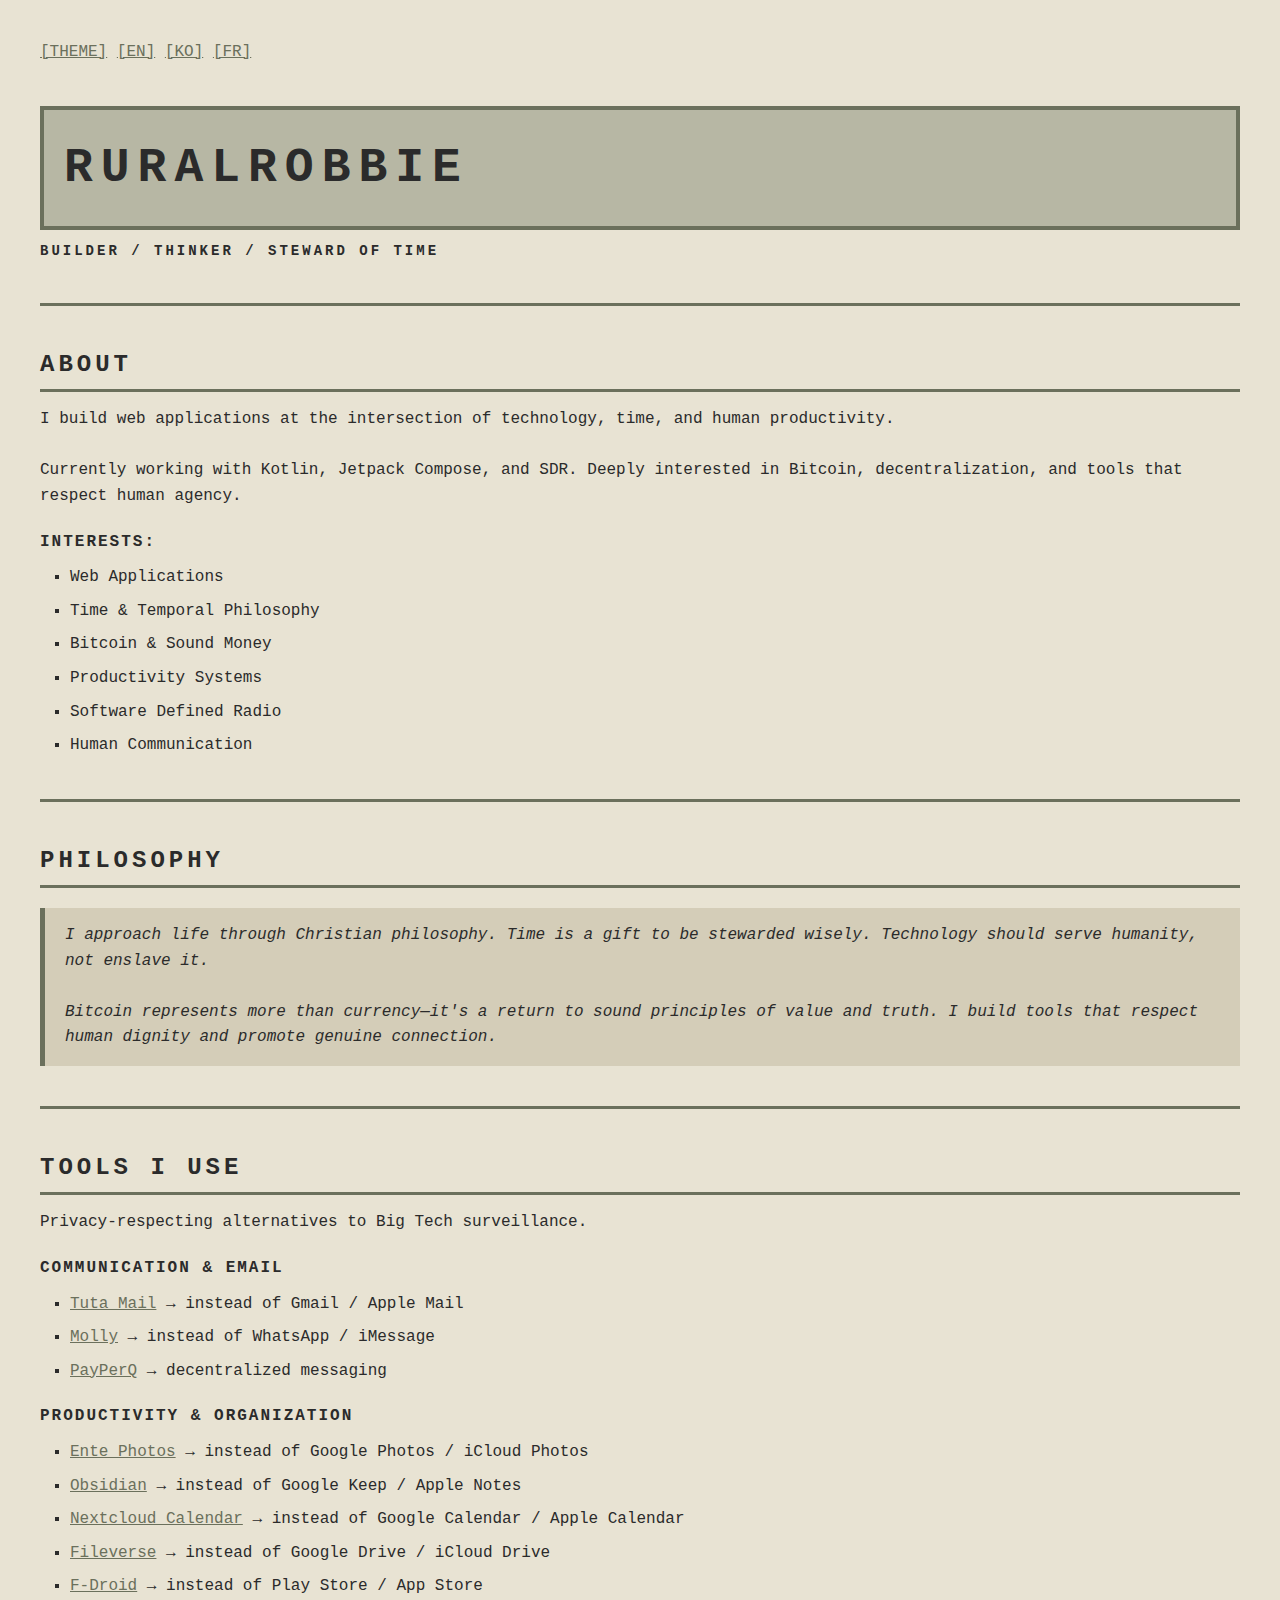
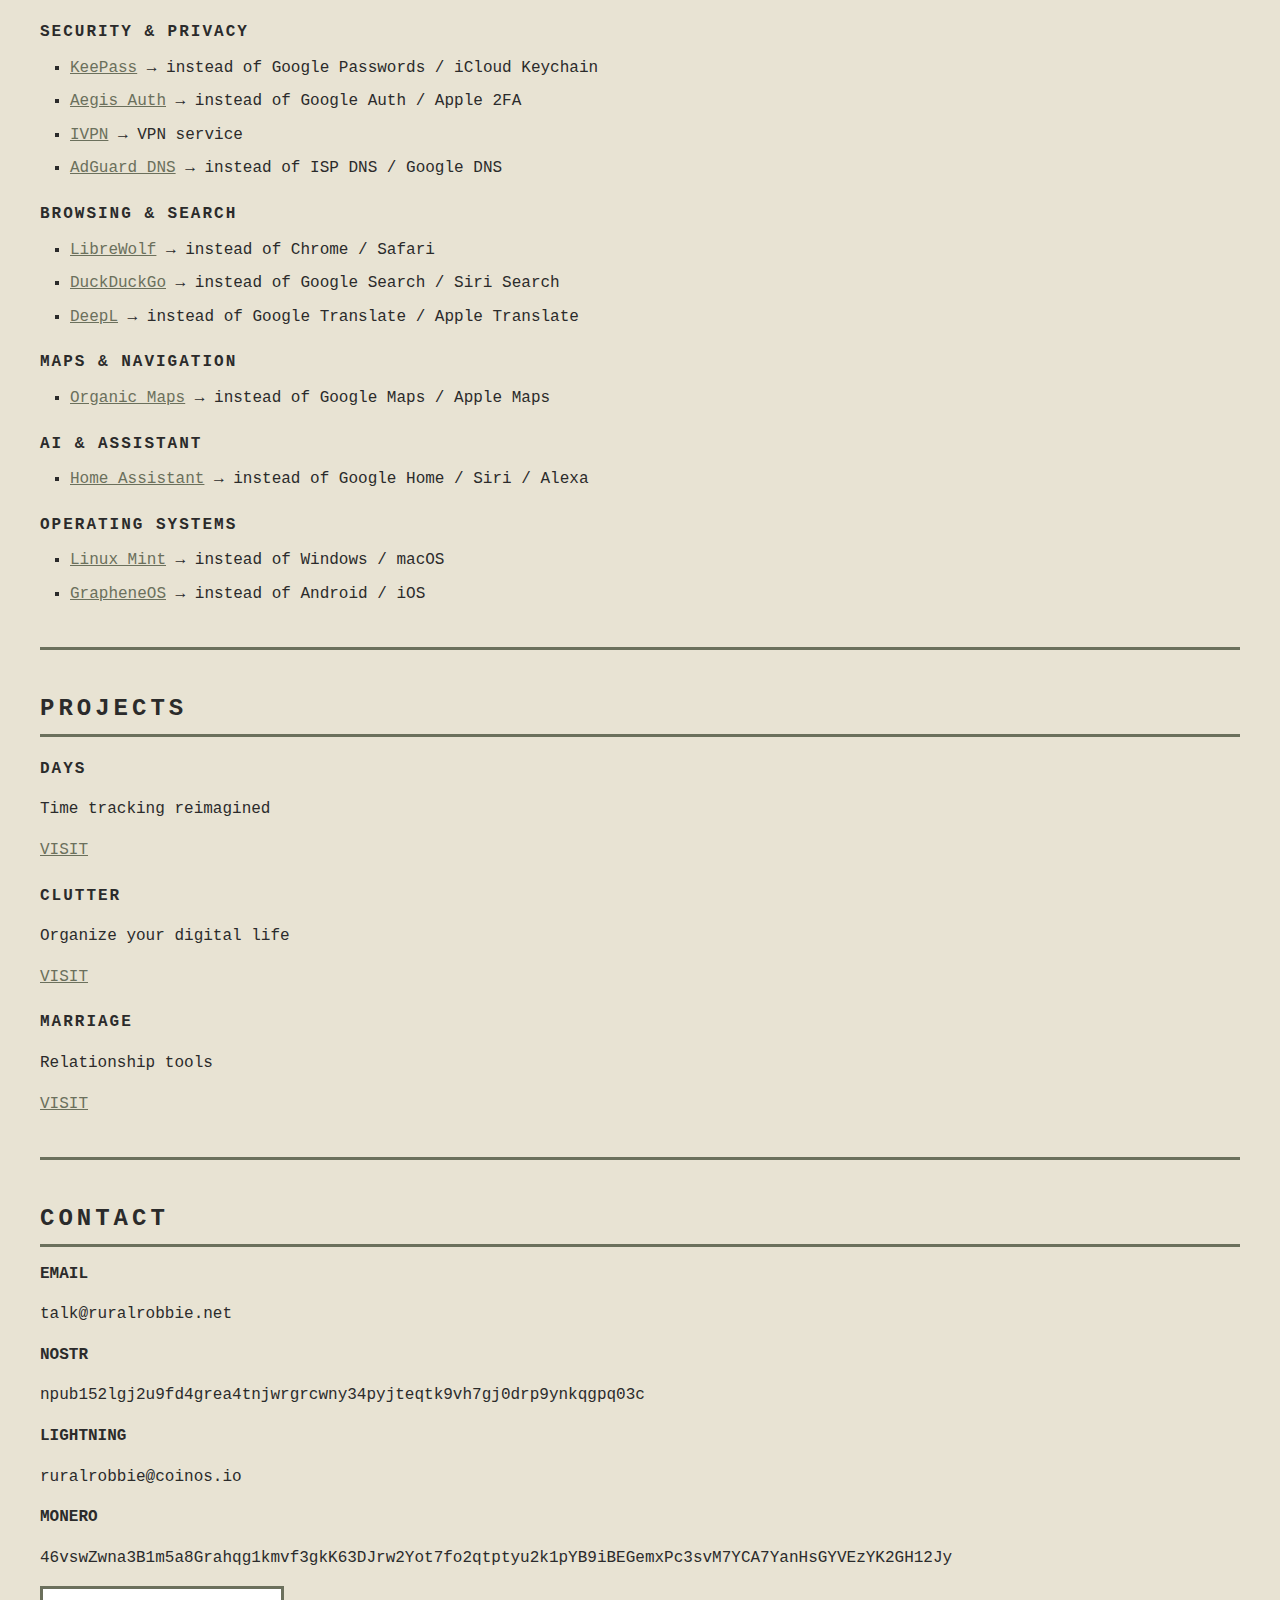
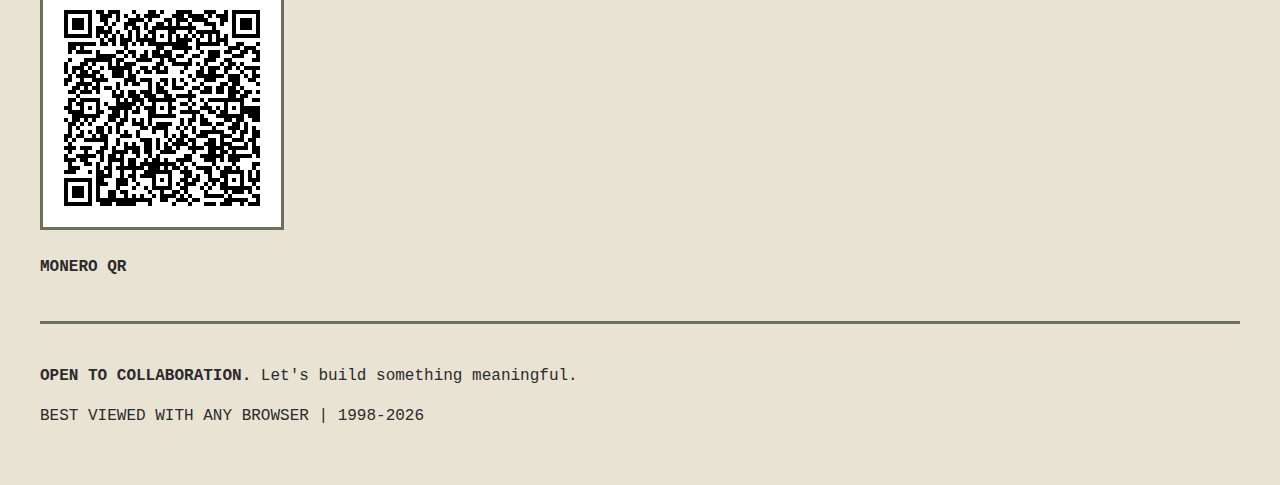
<file: index.html>
<!-- index.html -->
<!DOCTYPE html>
<html lang="en">
<head>
  <meta charset="UTF-8">
  <meta name="viewport" content="width=device-width, initial-scale=1.0">
  <title>ruralrobbie</title>
  <link rel="stylesheet" href="style.css">
</head>
<body>
  <div class="header">
    <a href="javascript:void(0)" onclick="toggleTheme()">[THEME]</a>
    <a href="javascript:void(0)" onclick="setLang('en')">[EN]</a>
    <a href="javascript:void(0)" onclick="setLang('ko')">[KO]</a>
    <a href="javascript:void(0)" onclick="setLang('fr')">[FR]</a>
  </div>

  <h1>RURALROBBIE</h1>
  <p class="tagline" id="tagline">BUILDER / THINKER / STEWARD OF TIME</p>

  <hr>

  <h2 id="about-title">ABOUT</h2>
  <p id="about-text">
    I build web applications at the intersection of technology, time, and human productivity.
    <br><br>
    Currently working with Kotlin, Jetpack Compose, and SDR. Deeply interested in Bitcoin,
    decentralization, and tools that respect human agency.
  </p>

  <h3>INTERESTS:</h3>
  <ul>
    <li>Web Applications</li>
    <li>Time & Temporal Philosophy</li>
    <li>Bitcoin & Sound Money</li>
    <li>Productivity Systems</li>
    <li>Software Defined Radio</li>
    <li>Human Communication</li>
  </ul>

  <hr>

  <h2 id="philosophy-title">PHILOSOPHY</h2>
  <blockquote id="philosophy-text">
    I approach life through Christian philosophy. Time is a gift to be stewarded wisely.
    Technology should serve humanity, not enslave it.
    <br><br>
    Bitcoin represents more than currency—it's a return to sound principles of value and truth.
    I build tools that respect human dignity and promote genuine connection.
  </blockquote>

  <hr>

  <h2 id="tools-title">TOOLS I USE</h2>
  <p id="tools-intro">Privacy-respecting alternatives to Big Tech surveillance.</p>
  
  <h3 id="tools-communication">COMMUNICATION & EMAIL</h3>
  <ul>
    <li><a href="https://tuta.com/">Tuta Mail</a> → instead of Gmail / Apple Mail</li>
    <li><a href="https://molly.im/">Molly</a> → instead of WhatsApp / iMessage</li>
    <li><a href="https://www.payperu.org/">PayPerQ</a> → decentralized messaging</li>
  </ul>

  <h3 id="tools-productivity">PRODUCTIVITY & ORGANIZATION</h3>
  <ul>
    <li><a href="https://ente.io/">Ente Photos</a> → instead of Google Photos / iCloud Photos</li>
    <li><a href="https://obsidian.md/">Obsidian</a> → instead of Google Keep / Apple Notes</li>
    <li><a href="https://nextcloud.com/">Nextcloud Calendar</a> → instead of Google Calendar / Apple Calendar</li>
    <li><a href="https://www.fileverse.io/">Fileverse</a> → instead of Google Drive / iCloud Drive</li>
    <li><a href="https://f-droid.org/">F-Droid</a> → instead of Play Store / App Store</li>
  </ul>

  <h3 id="tools-security">SECURITY & PRIVACY</h3>
  <ul>
    <li><a href="https://keepass.info/">KeePass</a> → instead of Google Passwords / iCloud Keychain</li>
    <li><a href="https://aegis.app/">Aegis Auth</a> → instead of Google Auth / Apple 2FA</li>
    <li><a href="https://www.ivpn.net/">IVPN</a> → VPN service</li>
    <li><a href="https://adguard-dns.io/">AdGuard DNS</a> → instead of ISP DNS / Google DNS</li>
  </ul>

  <h3 id="tools-browsing">BROWSING & SEARCH</h3>
  <ul>
    <li><a href="https://librewolf.net/">LibreWolf</a> → instead of Chrome / Safari</li>
    <li><a href="https://duckduckgo.com/">DuckDuckGo</a> → instead of Google Search / Siri Search</li>
    <li><a href="https://www.deepl.com/">DeepL</a> → instead of Google Translate / Apple Translate</li>
  </ul>

  <h3 id="tools-maps">MAPS & NAVIGATION</h3>
  <ul>
    <li><a href="https://organicmaps.app/">Organic Maps</a> → instead of Google Maps / Apple Maps</li>
  </ul>

  <h3 id="tools-assistant">AI & ASSISTANT</h3>
  <ul>
    <li><a href="https://heyit.ai/">Home Assistant</a> → instead of Google Home / Siri / Alexa</li>
  </ul>

  <h3 id="tools-os">OPERATING SYSTEMS</h3>
  <ul>
    <li><a href="https://linuxmint.com/">Linux Mint</a> → instead of Windows / macOS</li>
    <li><a href="https://grapheneos.org/">GrapheneOS</a> → instead of Android / iOS</li>
  </ul>

  <hr>

  <h2 id="projects-title">PROJECTS</h2>
  
  <div class="project">
    <h3>DAYS</h3>
    <p id="project-days">Time tracking reimagined</p>
    <a href="https://days.ruralrobbie.cfd/">VISIT</a>
  </div>

  <div class="project">
    <h3>CLUTTER</h3>
    <p id="project-clutter">Organize your digital life</p>
    <a href="https://clutter.ruralrobbie.net">VISIT</a>
  </div>

  <div class="project">
    <h3>MARRIAGE</h3>
    <p id="project-marriage">Relationship tools</p>
    <a href="http://marriage.ruralrobbie.cfd/">VISIT</a>
  </div>

  <hr>

  <h2 id="contact-title">CONTACT</h2>
  
  <div class="contact-item">
    <strong>EMAIL</strong>
    <p>talk@ruralrobbie.net</p>
  </div>

  <div class="contact-item">
    <strong>NOSTR</strong>
    <p class="break-word">npub152lgj2u9fd4grea4tnjwrgrcwny34pyjteqtk9vh7gj0drp9ynkqgpq03c</p>
  </div>

  <div class="contact-item">
    <strong>LIGHTNING</strong>
    <p>ruralrobbie@coinos.io</p>
  </div>

  <div class="contact-item">
    <strong>MONERO</strong>
    <p class="break-word">46vswZwna3B1m5a8Grahqg1kmvf3gkK63DJrw2Yot7fo2qtptyu2k1pYB9iBEGemxPc3svM7YCA7YanHsGYVEzYK2GH12Jy</p>
  </div>

  <div class="qr-container">
    <img src="monero.png" alt="MONERO QR CODE">
    <p><strong>MONERO QR</strong></p>
  </div>

  <hr>

  <p id="footer-text"><strong>OPEN TO COLLABORATION.</strong> Let's build something meaningful.</p>

  <p class="footer-note">BEST VIEWED WITH ANY BROWSER | 1998-2026</p>

  <script src="script.js"></script>
</body>
</html>
</file>
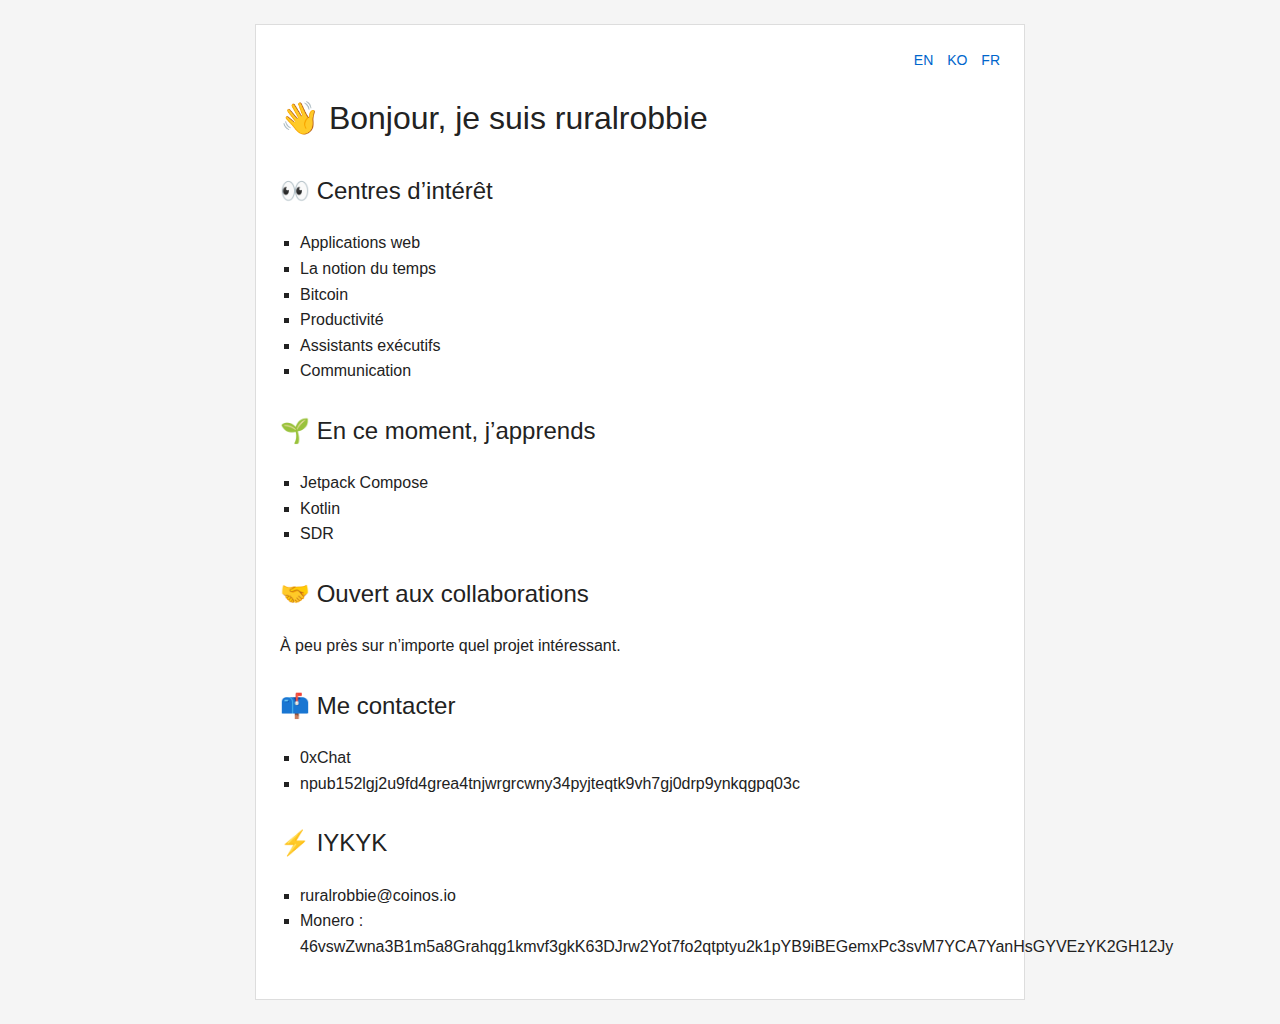
<file: fr.html>
<!-- fr.html (Natural French) -->
<!DOCTYPE html>
<html lang="fr">
<head>
  <meta charset="UTF-8">
  <meta name="viewport" content="width=device-width, initial-scale=1.0">
  <title>ruralrobbie</title>
  <style>
    body {
      font-family: Arial, Helvetica, sans-serif;
      background: #f5f5f5;
      color: #222;
      margin: 0;
      padding: 24px;
      line-height: 1.6;
    }
    .container {
      max-width: 720px;
      margin: 0 auto;
      background: #fff;
      padding: 24px;
      border: 1px solid #ddd;
    }
    h1, h2 {
      font-weight: normal;
    }
    h2 {
      margin-top: 28px;
    }
    ul {
      list-style: square;
      padding-left: 20px;
    }
    .lang-switch {
      text-align: right;
      font-size: 14px;
    }
    .lang-switch a {
      margin-left: 10px;
      color: #0066cc;
      text-decoration: none;
    }
  </style>
</head>
<body>
  <div class="container">
    <div class="lang-switch">
      <a href="index.html">EN</a>
      <a href="kr.html">KO</a>
      <a href="fr.html">FR</a>
    </div>

    <h1>👋 Bonjour, je suis ruralrobbie</h1>

    <h2>👀 Centres d’intérêt</h2>
    <ul>
      <li>Applications web</li>
      <li>La notion du temps</li>
      <li>Bitcoin</li>
      <li>Productivité</li>
      <li>Assistants exécutifs</li>
      <li>Communication</li>
    </ul>

    <h2>🌱 En ce moment, j’apprends</h2>
    <ul>
      <li>Jetpack Compose</li>
      <li>Kotlin</li>
      <li>SDR</li>
    </ul>

    <h2>🤝 Ouvert aux collaborations</h2>
    <p>À peu près sur n’importe quel projet intéressant.</p>

    <h2>📫 Me contacter</h2>
    <ul>
      <li>0xChat</li>
      <li>npub152lgj2u9fd4grea4tnjwrgrcwny34pyjteqtk9vh7gj0drp9ynkqgpq03c</li>
    </ul>

    <h2>⚡ IYKYK</h2>
    <ul>
      <li>ruralrobbie@coinos.io</li>
      <li>Monero : 46vswZwna3B1m5a8Grahqg1kmvf3gkK63DJrw2Yot7fo2qtptyu2k1pYB9iBEGemxPc3svM7YCA7YanHsGYVEzYK2GH12Jy</li>
    </ul>
  </div>
</body>
</html>
</file>
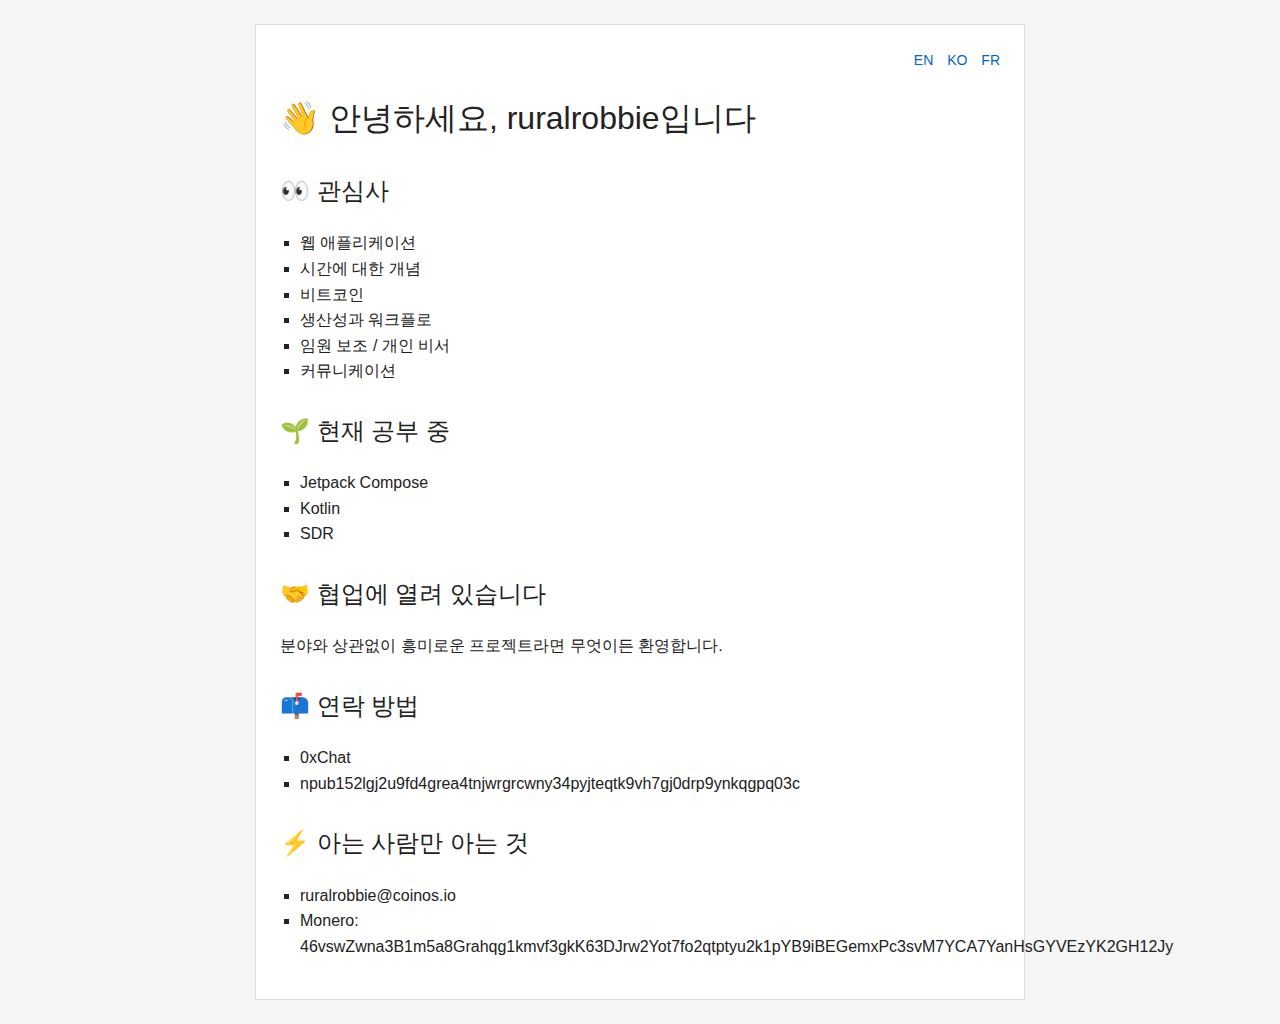
<file: kr.html>
<!-- kr.html (Natural Korean) -->
<!DOCTYPE html>
<html lang="ko">
<head>
  <meta charset="UTF-8">
  <meta name="viewport" content="width=device-width, initial-scale=1.0">
  <title>ruralrobbie</title>
  <style>
    body {
      font-family: Arial, Helvetica, sans-serif;
      background: #f5f5f5;
      color: #222;
      margin: 0;
      padding: 24px;
      line-height: 1.6;
    }
    .container {
      max-width: 720px;
      margin: 0 auto;
      background: #fff;
      padding: 24px;
      border: 1px solid #ddd;
    }
    h1, h2 {
      font-weight: normal;
    }
    h2 {
      margin-top: 28px;
    }
    ul {
      list-style: square;
      padding-left: 20px;
    }
    .lang-switch {
      text-align: right;
      font-size: 14px;
    }
    .lang-switch a {
      margin-left: 10px;
      color: #0066cc;
      text-decoration: none;
    }
  </style>
</head>
<body>
  <div class="container">
    <div class="lang-switch">
      <a href="index.html">EN</a>
      <a href="kr.html">KO</a>
      <a href="fr.html">FR</a>
    </div>

    <h1>👋 안녕하세요, ruralrobbie입니다</h1>

    <h2>👀 관심사</h2>
    <ul>
      <li>웹 애플리케이션</li>
      <li>시간에 대한 개념</li>
      <li>비트코인</li>
      <li>생산성과 워크플로</li>
      <li>임원 보조 / 개인 비서</li>
      <li>커뮤니케이션</li>
    </ul>

    <h2>🌱 현재 공부 중</h2>
    <ul>
      <li>Jetpack Compose</li>
      <li>Kotlin</li>
      <li>SDR</li>
    </ul>

    <h2>🤝 협업에 열려 있습니다</h2>
    <p>분야와 상관없이 흥미로운 프로젝트라면 무엇이든 환영합니다.</p>

    <h2>📫 연락 방법</h2>
    <ul>
      <li>0xChat</li>
      <li>npub152lgj2u9fd4grea4tnjwrgrcwny34pyjteqtk9vh7gj0drp9ynkqgpq03c</li>
    </ul>

    <h2>⚡ 아는 사람만 아는 것</h2>
    <ul>
      <li>ruralrobbie@coinos.io</li>
      <li>Monero: 46vswZwna3B1m5a8Grahqg1kmvf3gkK63DJrw2Yot7fo2qtptyu2k1pYB9iBEGemxPc3svM7YCA7YanHsGYVEzYK2GH12Jy</li>
    </ul>
  </div>
</body>
</html>
</file>
<file: style.css>
/* style.css */
body {
  font-family: "Courier New", Courier, monospace;
  background-color: #e8e3d3;
  color: #2b2b2b;
  margin: 20px;
  padding: 20px;
  line-height: 1.6;
}

body.dark {
  background-color: #3a3a2f;
  color: #e8e3d3;
}

h1 {
  font-size: 48px;
  font-weight: bold;
  letter-spacing: 8px;
  margin: 40px 0 10px 0;
  border: 4px solid #6b705c;
  padding: 20px;
  background-color: #b7b7a4;
  color: #2b2b2b;
}

body.dark h1 {
  background-color: #6b705c;
  color: #e8e3d3;
  border-color: #b7b7a4;
}

h2 {
  font-size: 24px;
  font-weight: bold;
  letter-spacing: 4px;
  margin: 30px 0 15px 0;
  border-bottom: 3px solid #6b705c;
  padding-bottom: 5px;
}

h3 {
  font-size: 16px;
  font-weight: bold;
  letter-spacing: 2px;
  margin: 20px 0 10px 0;
}

.tagline {
  font-size: 14px;
  letter-spacing: 3px;
  margin: 0 0 20px 0;
  font-weight: bold;
}

p {
  margin: 15px 0;
}

a {
  color: #6b705c;
  text-decoration: underline;
}

a:hover {
  background-color: #dda15e;
  color: #2b2b2b;
}

body.dark a {
  color: #dda15e;
}

body.dark a:hover {
  background-color: #b7b7a4;
  color: #2b2b2b;
}

ul {
  list-style-type: square;
  margin: 10px 0;
  padding-left: 30px;
}

li {
  margin: 8px 0;
}

blockquote {
  border-left: 5px solid #6b705c;
  padding-left: 20px;
  margin: 20px 0;
  font-style: italic;
  background-color: #d4cdb8;
  padding: 15px 15px 15px 20px;
}

body.dark blockquote {
  background-color: #4a4a3f;
  border-left-color: #dda15e;
}

table {
  border-collapse: collapse;
  width: 100%;
  margin: 20px 0;
  background-color: #f5f1e3;
}

body.dark table {
  background-color: #4a4a3f;
}

td {
  border: 2px solid #6b705c;
  padding: 12px;
}

body.dark td {
  border-color: #b7b7a4;
}

hr {
  border: 0;
  border-top: 3px solid #6b705c;
  margin: 40px 0;
}

body.dark hr {
  border-top-color: #b7b7a4;
}

img {
  border: 3px solid #6b705c;
  background-color: #ffffff;
  padding: 5px;
}

body.dark img {
  border-color: #dda15e;
  background-color: #2b2b2b;
}

small {
  font-size: 11px;
}

center {
  margin: 20px 0;
}
</file>
